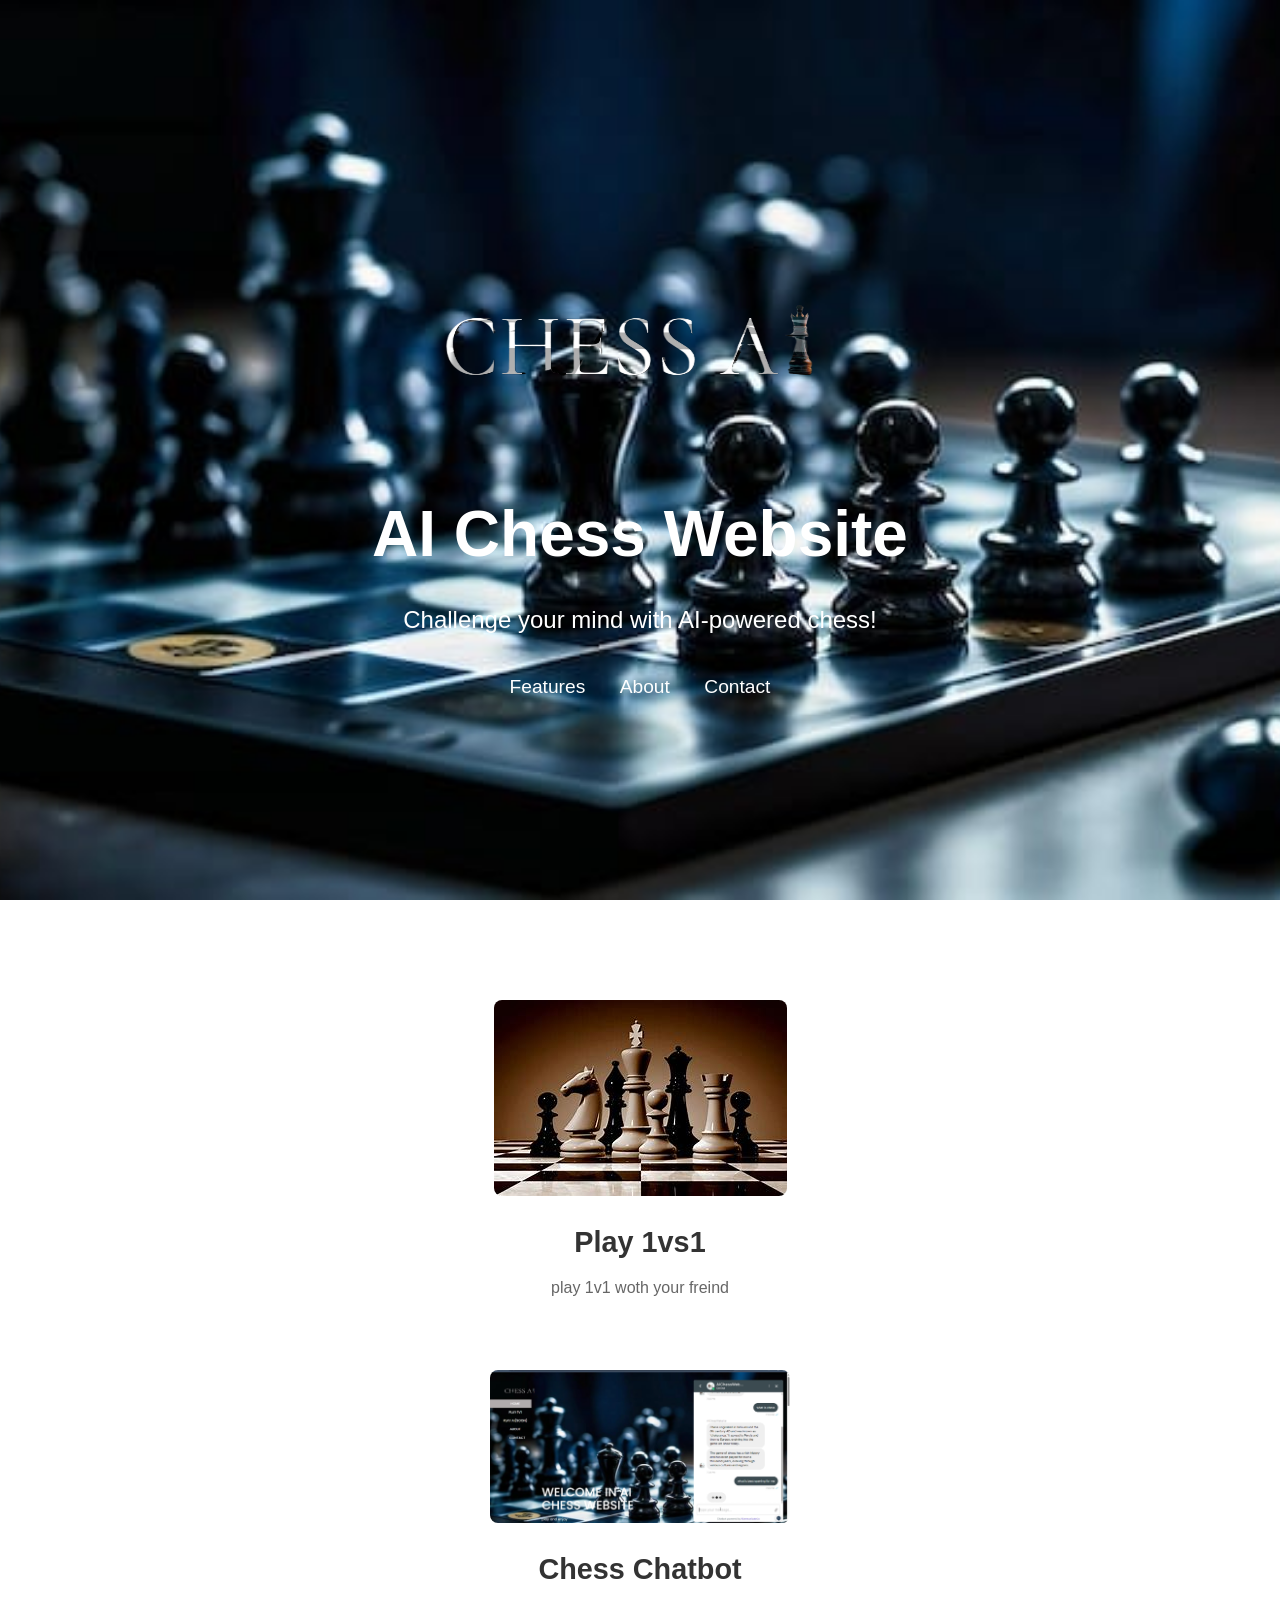
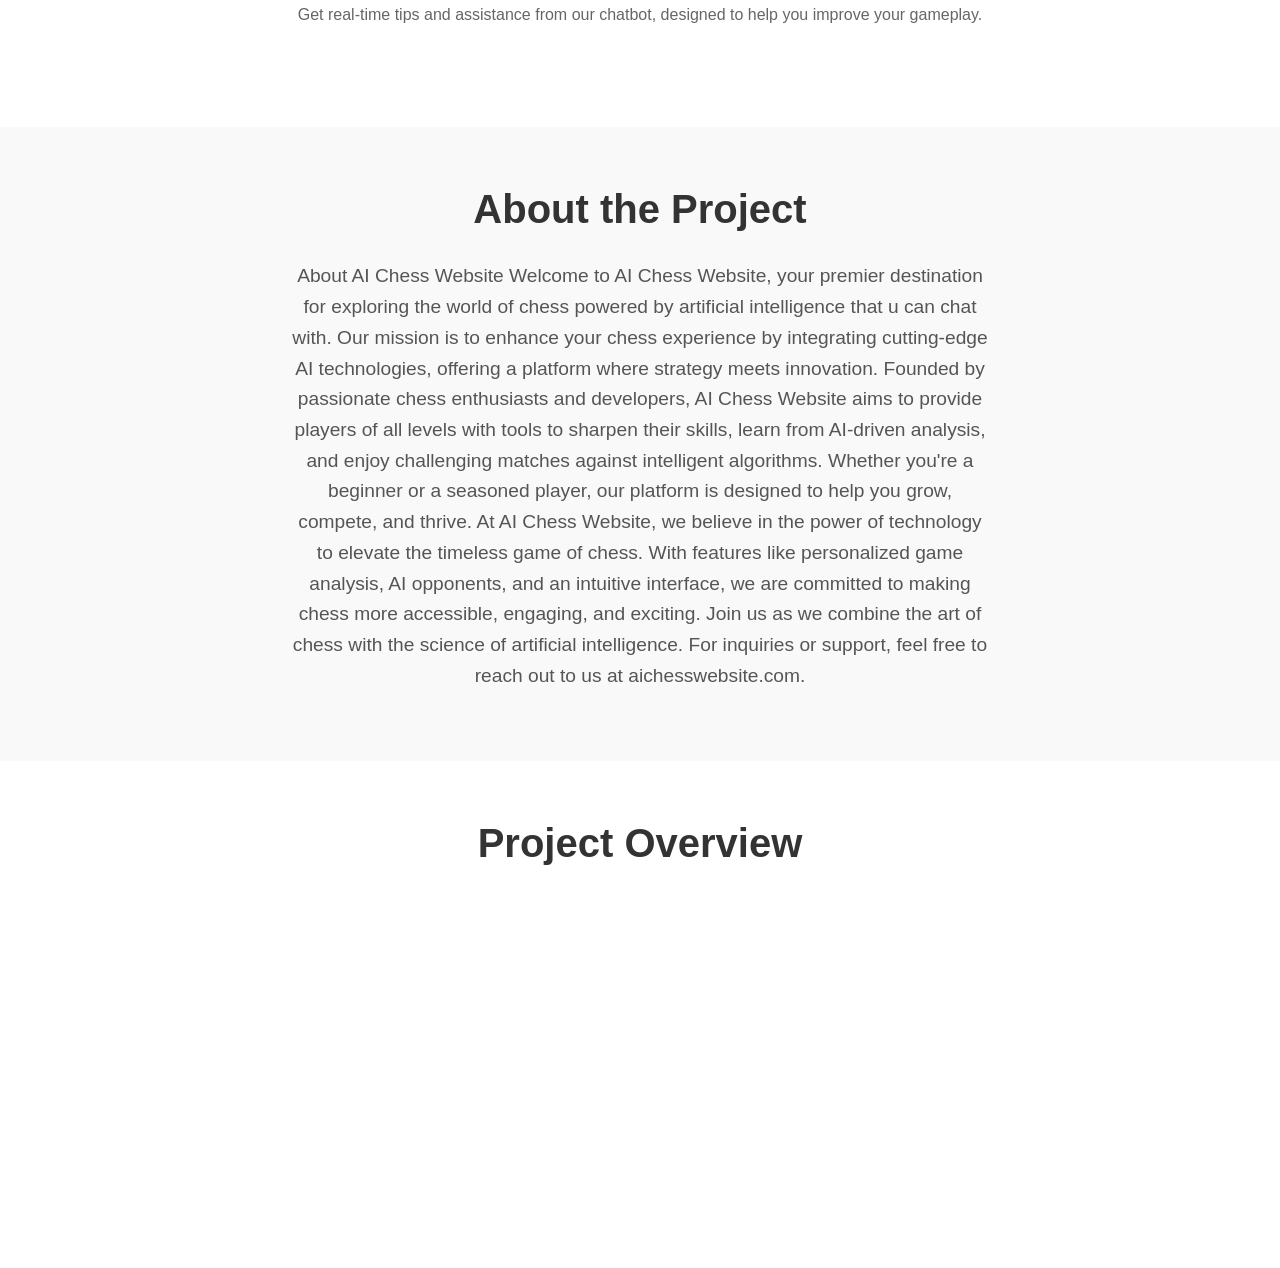
<file: index.html>
<!DOCTYPE html>
<html lang="en">
<head>
    <meta charset="UTF-8">
    <meta name="viewport" content="width=device-width, initial-scale=1.0">
    <link rel="stylesheet" href="css/style.css">
    <link rel="icon" href="img/img.jpg" type="image/gif" />
    
    <title>Ai_Chess</title>
</head>
<body>
    <header>
        <img src="img/img_removed.png" alt="AI Chess Website Cover Image" class="cover-image">
        <h1>AI Chess Website</h1>
        <p>Challenge your mind with AI-powered chess!</p>
        <nav>
          <ul>
            <li><a href="#features">Features</a></li>
            <li><a href="#about">About</a></li>
            <li><a href="#contact">Contact</a></li>
          </ul>
        </nav>
      </header>
      <section id="features">
        <div class="feature">
          <img src="img/OIP.jpeg" alt="AI Chess Game">
          <h3>Play 1vs1 </h3>
          <p>play 1v1 woth your freind</p>
        </div>
        <div class="feature">
          <img src="img/chatbot.jpg" alt="Chess Chatbot">
          <h3>Chess Chatbot</h3>
          <p>Get real-time tips and assistance from our chatbot, designed to help you improve your gameplay.</p>
        </div>
        <!-- <div class="feature">
          <img src="leaderboard.png" alt="Leaderboard">
          <h3>Global Leaderboard</h3>
          <p>Compete with other players and see how you rank on our global chess leaderboard.</p>
        </div> -->
      </section>
      <section id="about">
        <h2>About the Project</h2>
        <p>About AI Chess Website Welcome to AI Chess Website, your premier destination for exploring the world of chess powered by artificial intelligence that u can chat with. Our mission is to enhance your chess experience by integrating cutting-edge AI technologies, offering a platform where strategy meets innovation.
            Founded by passionate chess enthusiasts and developers, AI Chess Website aims to provide players of all levels with tools to sharpen their skills, learn from AI-driven analysis, and enjoy challenging matches against intelligent algorithms. Whether you're a beginner or a seasoned player, our platform is designed to help you grow, compete, and thrive.
            At AI Chess Website, we believe in the power of technology to elevate the timeless game of chess. With features like personalized game analysis, AI opponents, and an intuitive interface, we are committed to making chess more accessible, engaging, and exciting.
            Join us as we combine the art of chess with the science of artificial intelligence. For inquiries or support, feel free to reach out to us at aichesswebsite.com.</p>
      </section>
      <section id="video">
        <h2>Project Overview</h2>
        <iframe width="560" height="315" 
          src="https://www.youtube.com/embed/iSryZkz76xQ?si=okWkTZPL0LbSNP2L" 
          title="YouTube video player" 
          frameborder="0" 
          allow="accelerometer; autoplay; clipboard-write; encrypted-media; gyroscope; picture-in-picture; web-share" 
          referrerpolicy="strict-origin-when-cross-origin" 
          allowfullscreen>
        </iframe>
      </section>         
</body>
</html>
</file>
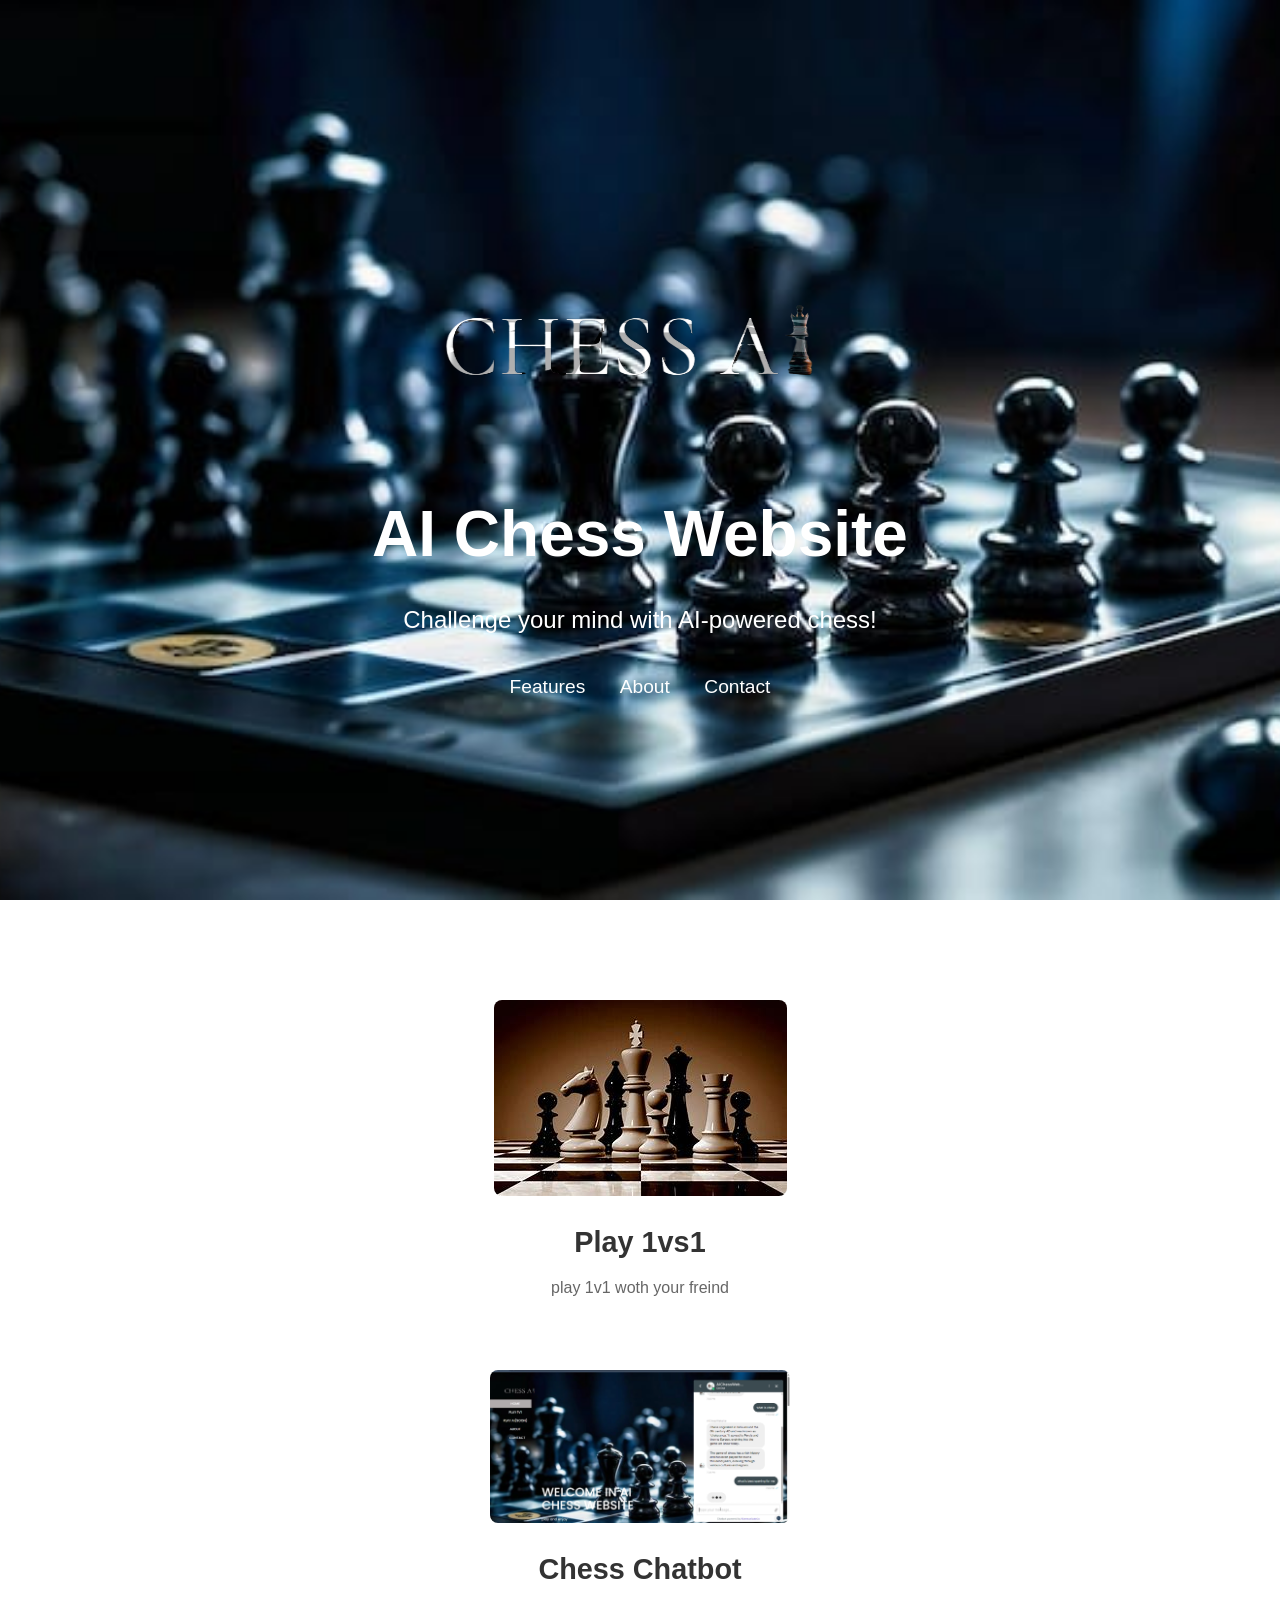
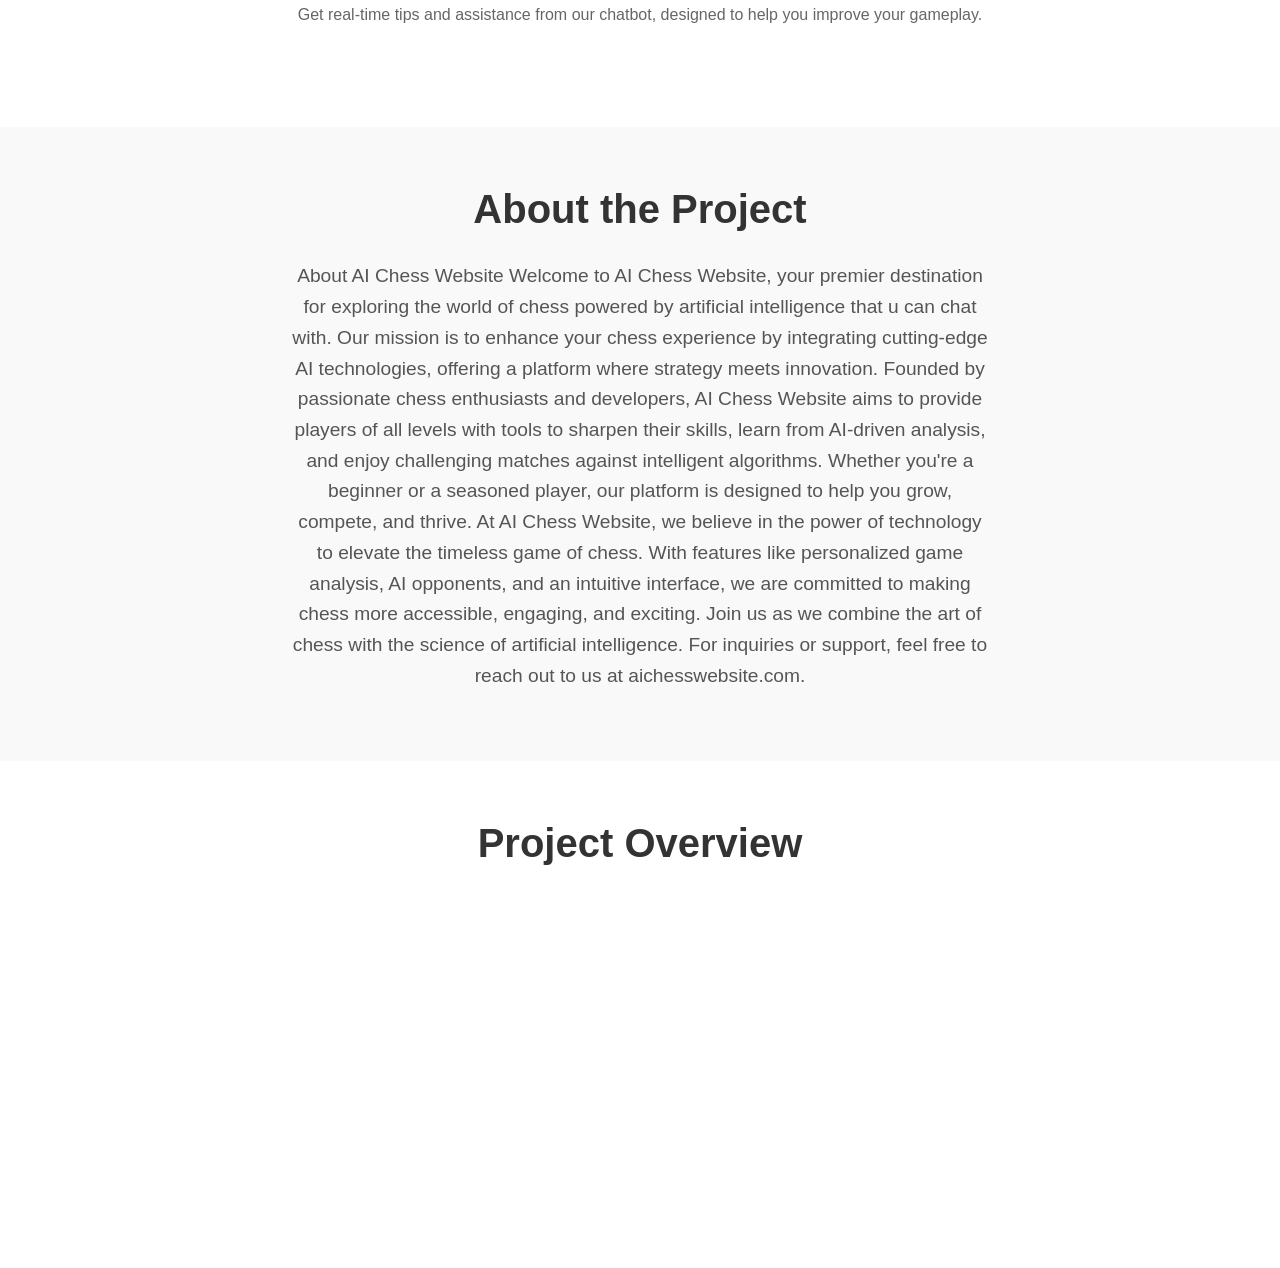
<file: landing.html>
<!DOCTYPE html>
<html lang="en">
<head>
    <meta charset="UTF-8">
    <meta name="viewport" content="width=device-width, initial-scale=1.0">
    <link rel="stylesheet" href="css/style.css">
    <title>Document</title>
</head>
<body>
    <header>
        <img src="img/img_removed.png" alt="AI Chess Website Cover Image" class="cover-image">
        <h1>AI Chess Website</h1>
        <p>Challenge your mind with AI-powered chess!</p>
        <nav>
          <ul>
            <li><a href="#features">Features</a></li>
            <li><a href="#about">About</a></li>
            <li><a href="#contact">Contact</a></li>
          </ul>
        </nav>
      </header>
      <section id="features">
        <div class="feature">
          <img src="img/OIP.jpeg" alt="AI Chess Game">
          <h3>Play 1vs1 </h3>
          <p>play 1v1 woth your freind</p>
        </div>
        <div class="feature">
          <img src="img/chatbot.jpg" alt="Chess Chatbot">
          <h3>Chess Chatbot</h3>
          <p>Get real-time tips and assistance from our chatbot, designed to help you improve your gameplay.</p>
        </div>
        <!-- <div class="feature">
          <img src="leaderboard.png" alt="Leaderboard">
          <h3>Global Leaderboard</h3>
          <p>Compete with other players and see how you rank on our global chess leaderboard.</p>
        </div> -->
      </section>
      <section id="about">
        <h2>About the Project</h2>
        <p>About AI Chess Website Welcome to AI Chess Website, your premier destination for exploring the world of chess powered by artificial intelligence that u can chat with. Our mission is to enhance your chess experience by integrating cutting-edge AI technologies, offering a platform where strategy meets innovation.
            Founded by passionate chess enthusiasts and developers, AI Chess Website aims to provide players of all levels with tools to sharpen their skills, learn from AI-driven analysis, and enjoy challenging matches against intelligent algorithms. Whether you're a beginner or a seasoned player, our platform is designed to help you grow, compete, and thrive.
            At AI Chess Website, we believe in the power of technology to elevate the timeless game of chess. With features like personalized game analysis, AI opponents, and an intuitive interface, we are committed to making chess more accessible, engaging, and exciting.
            Join us as we combine the art of chess with the science of artificial intelligence. For inquiries or support, feel free to reach out to us at aichesswebsite.com.</p>
      </section>
      <section id="video">
        <h2>Project Overview</h2>
        <iframe width="560" height="315" 
          src="https://www.youtube.com/embed/iSryZkz76xQ?si=okWkTZPL0LbSNP2L" 
          title="YouTube video player" 
          frameborder="0" 
          allow="accelerometer; autoplay; clipboard-write; encrypted-media; gyroscope; picture-in-picture; web-share" 
          referrerpolicy="strict-origin-when-cross-origin" 
          allowfullscreen>
        </iframe>
      </section>         
</body>
</html>
</file>
<file: css/style.css>
/* General Reset */
* {
    margin: 0;
    padding: 0;
    box-sizing: border-box;
  }
  
  /* Body Styling */
  body {
    font-family: Arial, sans-serif;
    line-height: 1.6;
    background-color: #f4f4f4;
    color: #333;
  }
  
  /* Header Styling */
  header {
    background: url('../img/chess_home.jpg') no-repeat center center/cover;
    height: 100vh;
    display: flex;
    flex-direction: column;
    justify-content: center;
    align-items: center;
    text-align: center;
    color: white;
  }
  
  header h1 {
    font-size: 4rem;
    margin-bottom: 1rem;
  }
  
  header p {
    font-size: 1.5rem;
    margin-bottom: 2rem;
  }
  
  header nav ul {
    list-style: none;
  }
  
  header nav ul li {
    display: inline-block;
    margin: 0 15px;
  }
  
  header nav ul li a {
    color: white;
    text-decoration: none;
    font-size: 1.2rem;
    transition: color 0.3s ease;
  }
  
  header nav ul li a:hover {
    color: #ffdd57;
  }
  
  header .button {
    background-color: #ffdd57;
    color: black;
    padding: 15px 30px;
    text-decoration: none;
    font-size: 1.2rem;
    border-radius: 5px;
    transition: background-color 0.3s ease;
  }
  
  header .button:hover {
    background-color: #f1c40f;
  }
  
  /* Features Section */
  #features {
    padding: 50px 0;
    background-color: #fff;
    text-align: center;
  }
  
  #features .feature {
    margin: 30px 0;
    padding: 20px;
  }
  
  #features .feature img {
    max-width: 300px;
    height: auto;
    border-radius: 8px;
  }
  
  #features h3 {
    margin-top: 15px;
    font-size: 1.8rem;
    color: #333;
  }
  
  #features p {
    font-size: 1rem;
    color: #666;
    margin-top: 10px;
  }
  
  /* About Section */
  #about {
    padding: 50px 0;
    background-color: #f9f9f9;
    text-align: center;
  }
  
  #about h2 {
    font-size: 2.5rem;
    color: #333;
    margin-bottom: 20px;
  }
  
  #about p {
    font-size: 1.2rem;
    color: #555;
    max-width: 700px;
    margin: 0 auto 20px;
  }
  
  #about ul {
    list-style: none;
    padding: 0;
  }
  
  #about ul li {
    display: inline-block;
    margin: 0 10px;
  }
  
  #about ul li a {
    text-decoration: none;
    color: #333;
    font-size: 1.2rem;
    transition: color 0.3s ease;
  }
  
  #about ul li a:hover {
    color: #007bff;
  }
  
  /* Video Section */
  #video {
    padding: 50px 0;
    background-color: #fff;
    text-align: center;
  }
  
  #video video {
    max-width: 800px;
    width: 100%;
    border-radius: 10px;
  }
  
  #video h2 {
    font-size: 2.5rem;
    margin-bottom: 20px;
  }
  
  /* Footer (optional for links, contact info, etc.) */
  footer {
    background-color: #333;
    color: white;
    padding: 20px;
    text-align: center;
  }
  
  footer p {
    margin: 0;
    font-size: 1rem;
  }
</file>
